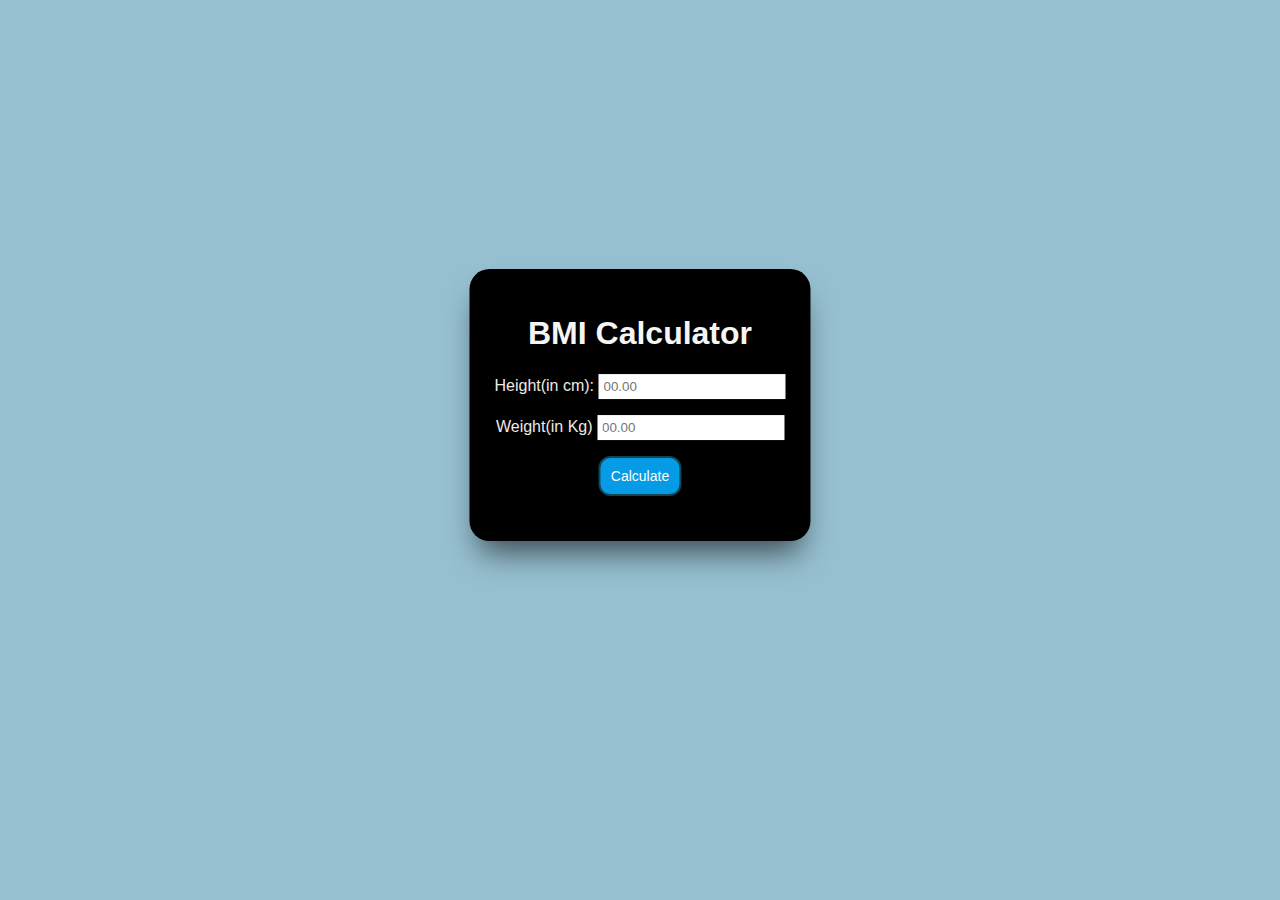
<file: BMI CALCULATOR/index.html>
<!DOCTYPE html>
<html lang="en">
<head>
    <meta charset="UTF-8">
    <meta http-equiv="X-UA-Compatible" content="IE=edge">
    <meta name="viewport" content="width=device-width, initial-scale=1.0">
    <link rel="stylesheet" href="style.css">
    <title>BMI CALCULATOR</title>
</head>
<body>
    <div class="container">
            <h1>BMI Calculator</h1>
            <p>Height(in cm):
                <input type="text" id="height" placeholder="00.00"><br><span id="height_err"></span>
            </p>

            <p>Weight(in Kg)
                <input type="text" id="weight" placeholder="00.00"><br><span id="weight_err"></span>
            </p>

            <button id="button">Calculate</button>
            <p id="output"></p>
    </div>
    
    <script src="script.js"></script>
</body>
</html>
</file>
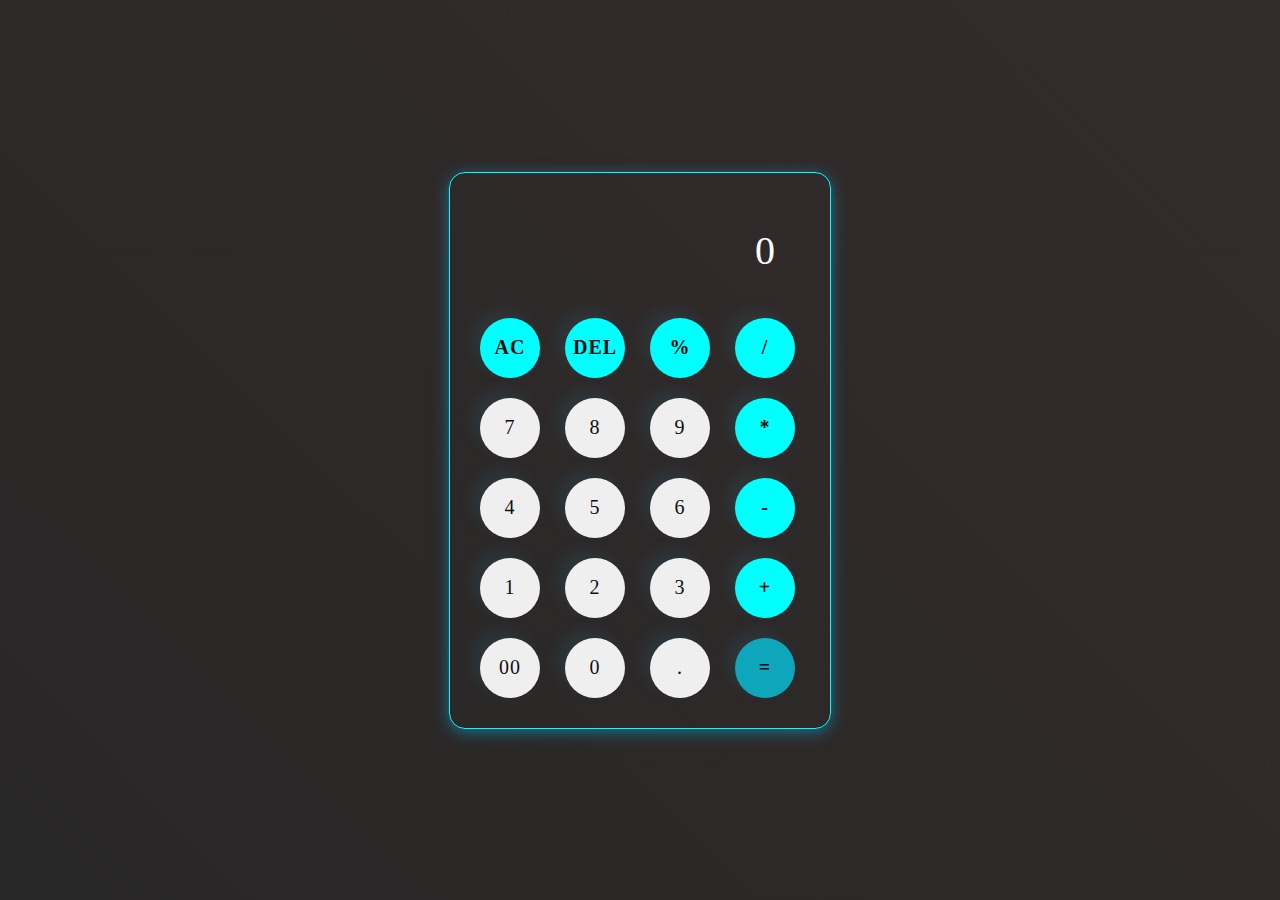
<file: CALCULATOR/index.html>
<!DOCTYPE html>
<html lang="en">
<head>
    <meta charset="UTF-8">
    <meta http-equiv="X-UA_Compatible" content="IE=edge">
    <meta name="viewport" content="width=device-width, initial-scale=1.0">
    <link rel="stylesheet" href="style.css">
    <title>Calculator</title>
</head>
<body>
    <div class="container">
        <input type="text" placeholder="0" id="inputBox" />
        <div>
            <button class="operator">AC</button>
            <button class="operator">DEL</button>
            <button class="operator">%</button>
            <button class="operator">/</button>
        </div>
        <div>
            <button class="button">7</button>
            <button class="button">8</button>
            <button class="button">9</button>
            <button class="operator">*</button>
        </div>
        <div>
            <button class="button">4</button>
            <button class="button">5</button>
            <button class="button">6</button>
            <button class="operator">-</button>
        </div>
        <div>
            <button class="button">1</button>
            <button class="button">2</button>
            <button class="button">3</button>
            <button class="operator">+</button>
        </div>
        <div>
            <button class="button">00</button>
            <button class="button">0</button>
            <button class="button">.</button>
            <button class="equaltoBtn">=</button>
        </div>
    </div>

    <script src="script.js"></script>
</body>
</html>
</file>
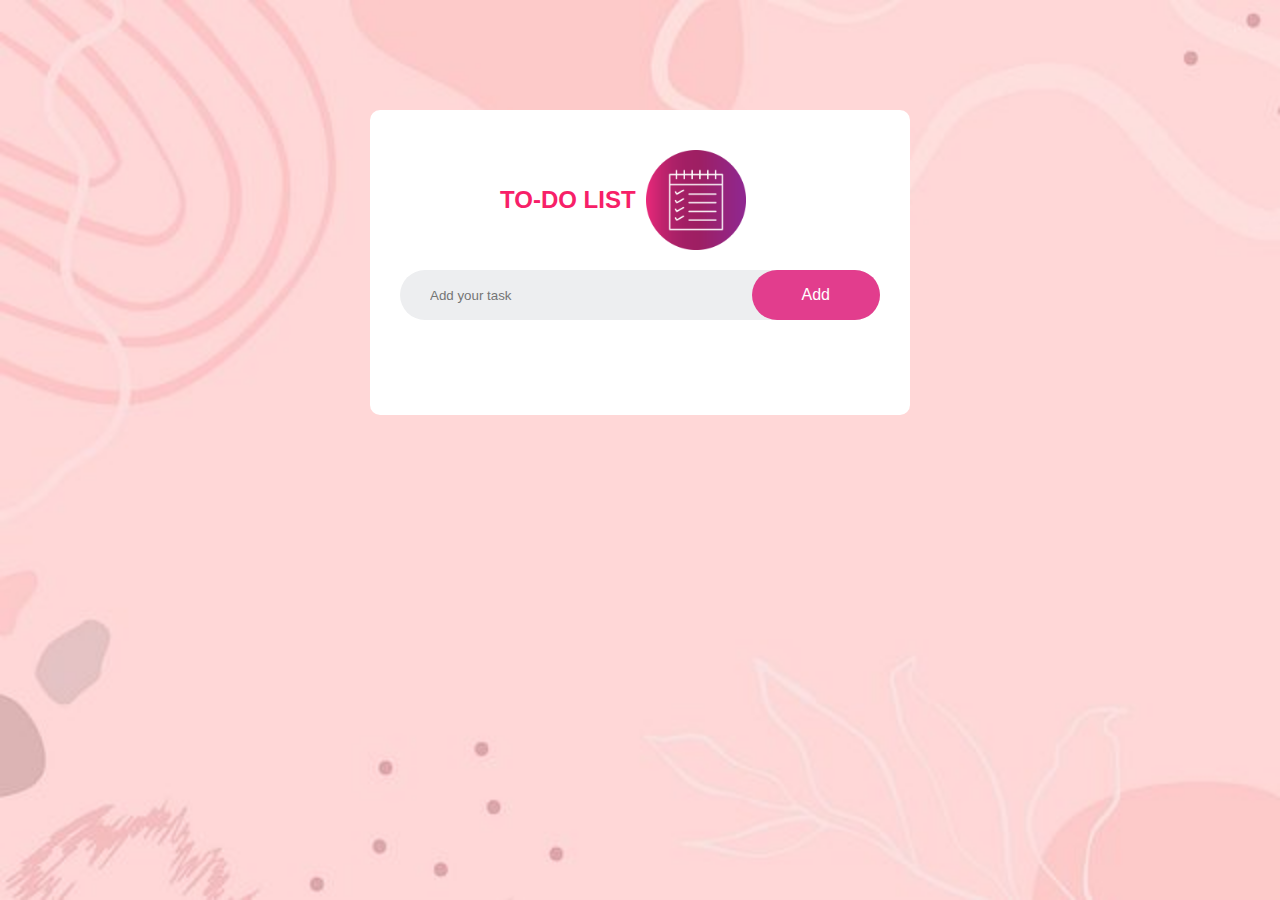
<file: TO DO LIST/index.html>
<!DOCTYPE html>
<html lang="en">
<head>
    <meta charset="UTF-8">
    <meta http-equiv="X-UA-Compatible" content="IE=edge">
    <meta name="viewport" content="width=device-width, initial-scale=1.0">
    <title>To do list application</title>
    <link rel="stylesheet" href="style.css">
</head>
<body>  
    <div class="container">
        <div class="todo-app">
        <h2>TO-DO LIST<img src="images/icon.png"></h2> 
        <div class="row">
            <input type="text" id="input-box" placeholder="Add your task">
            <button onclick="addTask()">Add</button>
        </div>
        <ul id="list-container">
            <!-- Task contents here -->
 
        </ul>

        
    </div>
    </div>
    <script src="script.js"></script>
</body>
</html>
</file>
<file: BMI CALCULATOR/style.css>
body{
    margin: 0;
    padding: 0;
    box-sizing: border-box;
    font-family: Arial, Helvetica, sans-serif;
    background-color: rgb(150, 191, 207);
}

span{
    color:red;
}
h1{
    text-align: center;
    font-weight: bolder;
    color: whitesmoke;
}
p{
    text-align: center;
    color: rgb(238, 234, 228);
    font-family:'Comic Sans Ms',sans-serif;
}
.container{
    position: absolute;
    top:45%;
    left: 50%;
    transform: translate(-50%,-50%);
    padding: 25px;
    background-color: black;
    border-radius: 20px;
    box-shadow:0px 20px 30px -10px rgb(60, 76, 86);
}
input{
    outline: none;
    border: none;
    padding: 5px;
}

button{
    color: white;
    padding: 10px;
    border: 2px solid rgb(21, 70, 87);
    background: rgb(6, 155, 229);
    display: block;
    margin: auto;
    border-radius: 12px;
    cursor:pointer;
    font-size: 14px;
}

#output{
    text-align: center;
    font-weight: bold;
    color: rgb(232, 229, 224);
    font-size: 20px;
}
</file>
<file: CALCULATOR/style.css>
*{
    margin: 0;
    padding: 0;
    box-sizing: border-box;
    font-family: 'Times New Roman', Times, serif;
    letter-spacing: 1px;
}

body{
    width: 100%;
    height: 100vh;
    display: flex;
    justify-content: center;
    align-items: center;
    background: linear-gradient(45deg,#282727,#342b2b);
}

.container{
     border-style: groove;
     border-color: aqua;
     border-width: 1px;
     padding: 20px;
     border-radius: 16px;
     background: transparent;
     box-shadow: 0px 3px 15px rgba(5, 185, 234, 0.5);
}

input{
    width: 320px;
    border: none;
    padding: 24px;
    margin: 10px;
    background: transparent;
    box-shadow: 0px 3px 15px rgbs(84,84,84,0.1);
    font-size: 40px;
    text-align: right;
    cursor: pointer;
    color: #f1e0e0;
}

input::placeholder{
    color: #ffff;
}

button{
    border: none;
    width: 60px;
    height: 60px;
    margin: 10px;
    border-radius: 50%;
    background: inset;
    color: #111010;
    font-size: 20px;
    box-shadow: -8px -8px 15px rgba(41, 178, 213, 0.1);
    cursor: pointer;
}
button:active{
    background: #17e7f6;
    transform: translate(2px, 2px);
}
.equaltoBtn{
    background-color: #0da6ba;
    font-weight: 700;
}

.operator{
    color: #0a0a0a;
    background-color: aqua;
    font-weight: 600;
}
</file>
<file: TO DO LIST/style.css>
*{
    margin: 0;
    padding: 0;
    font-family: 'Comic Sans MS',sans-serif;
    box-sizing: border-box;
}
.container{
    width: 100%;
    height: 100vh;
    background-image: url(images/background.jpg);
    background-repeat: no-repeat;
    background-size: cover;
    padding: 10px;
   
}
.todo-app{
    width: 100%;
    max-width: 540px;
    background: white;
    margin: 100px auto 20px;
    padding: 40px 30px 70px;
    border-radius: 10px;
}
.todo-app h2{
    color: rgb(247, 32, 104);
    display: flex;
    align-items: center;
    margin-bottom: 20px;
    text-align: center;
    margin-left: 100px;
}
.todo-app h2 img{
    width:100px;
    margin-left: 10px;
}
.row{
    display: flex;
    align-items: center;
    justify-content: space-between;
    background: #edeef0;
    border-radius: 30px;
    padding-left: 20px;
    margin-bottom: 25px;
}
input{
    flex: 1;
    border: none;
    outline: none;
    background: transparent;
    padding: 10px;
    font-weight: 14px;
}
button{
    border: none;
    outline: none;
    padding: 16px 50px;
    background: rgb(226, 61, 141);
    color: #fff;
    font-size: 16px;
    cursor: pointer;
    border-radius: 40px;
}
ul li{
    list-style: none;
    font-size: 17px;
    padding: 12px 8px 12px 50px;
    user-select: none;
    cursor: pointer; 
    position: relative; 
    
}
ul li::before{
    content: ' ';
    position: absolute;
    height: 28px;
    width: 28px;
    border-radius: 50%;
    background-image: url(images/unchecked.jpg);
    background-size: cover;
    background-position: center;
    top:12px;
    left:8px;
}
ul li.checked{
    color: #555;
    text-decoration: line-through;

}
ul li.checked::before{
    background-image: url(images/checked.png);
}
ul li span{
    position: absolute;
    right: 0;
    top: 5px;
    width: 40px;
    height: 40px;
    font-size: 22px;
    color: #555;
    line-height: 40px;
    text-align: center;
    border-radius:50% ;
}
ul li span:hover{
    background: #edeef0;
    
}
</file>
